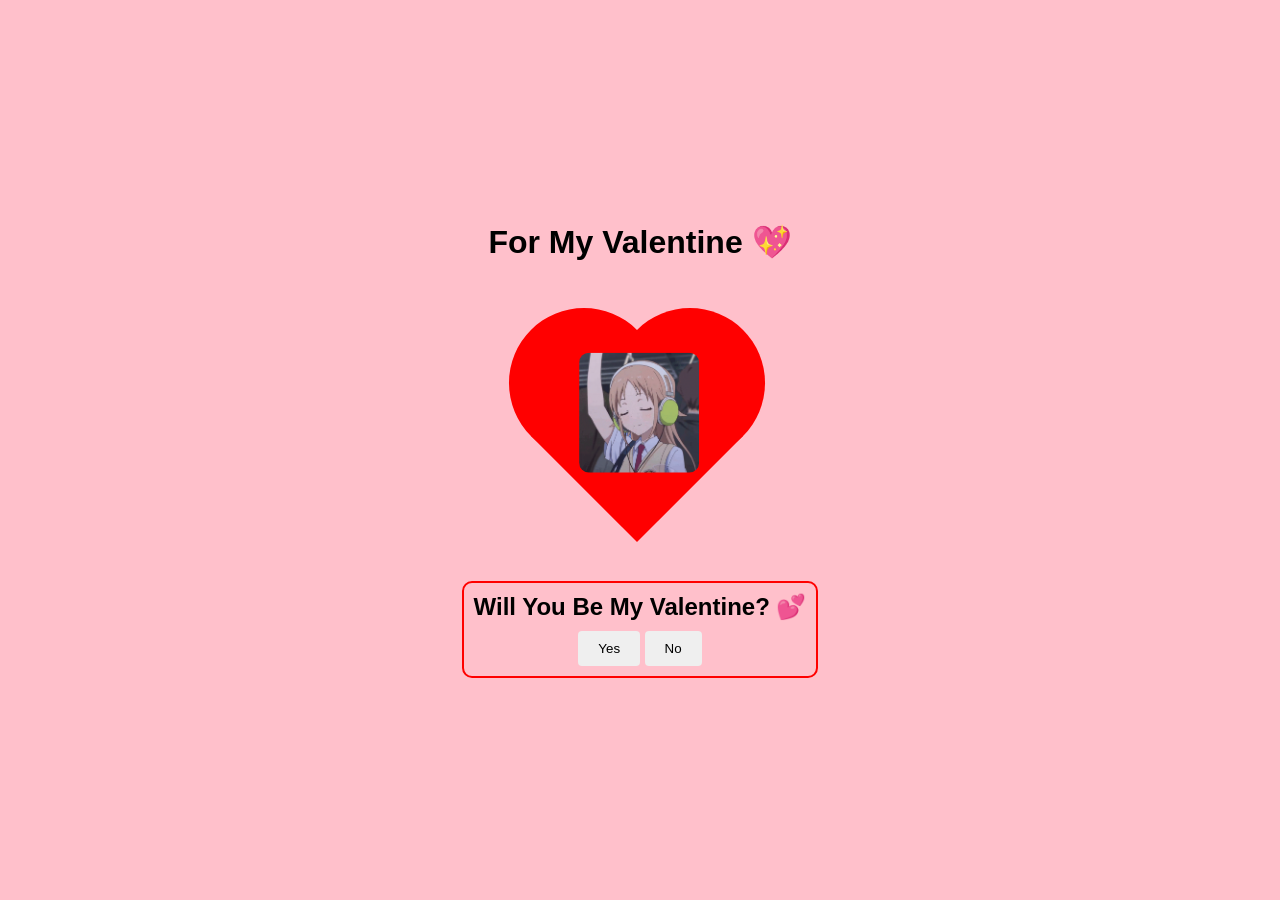
<file: index.html>
<!DOCTYPE html>
<html lang="en">
  <head>
    <meta charset="UTF-8" />
    <meta name="viewport" content="width=device-width, initial-scale=1.0" />

    <!-- SEO Meta Tags -->
    <meta
      name="description"
      content="A cute and fun Valentine's Day proposal with an interactive question and random stickers!"
    />
    <meta
      name="keywords"
      content="Valentine, Love, Cute Proposal, Funny Valentine, Stickers"
    />
    <meta name="author" content="Your Name" />

    <!-- Open Graph for Social Sharing -->
    <meta property="og:title" content="Will You Be My Valentine?" />
    <meta
      property="og:description"
      content="A fun and interactive way to ask someone to be your Valentine! 💖"
    />
    <meta property="og:image" content="./assets/sample.gif" />
    <meta property="og:url" content="https://yourwebsite.com/valentine" />
    <meta property="og:type" content="website" />

    <!-- Twitter Card -->
    <meta name="twitter:card" content="summary_large_image" />
    <meta name="twitter:title" content="Will You Be My Valentine?" />
    <meta
      name="twitter:description"
      content="A fun and interactive way to ask someone to be your Valentine! 💖"
    />
    <meta name="twitter:image" content="./assets/sample.gif" />

    <!-- Favicon -->
    <link rel="icon" href="./assets/heart-icon.png" type="image/png" />

    <!-- Stylesheet -->
    <link rel="stylesheet" href="./css/styles.css" />

    <title>Will You Be My Valentine? 💘</title>
  </head>
  <body>
    <header>
      <h1 class="title">For My Valentine 💖</h1>
    </header>

    <main>
      <!-- Sticker Popup -->
      <div class="sticker_popup">
        <img
          class="sticker_img"
          src="./assets/sample.gif"
          alt="Cute Valentine Sticker"
        />
      </div>

      <!-- Valentine Question -->
      <section class="question">
        <h2>Will You Be My Valentine? 💕</h2>
        <div>
          <button type="submit" class="yes">Yes</button>
          <button type="submit" class="no">No</button>
        </div>
      </section>
    </main>

    <!-- Popup for Random Sticker -->
    <div id="popup">
      <p id="randomWord">Are You Sure?</p>
      <img id="sticker" class="sticker" alt="Random Sticker">
      <br>
      <button onclick="closePopup()">Close</button>
    </div>
    

    <script src="./js/script.js"></script>
  </body>
</html>
</file>
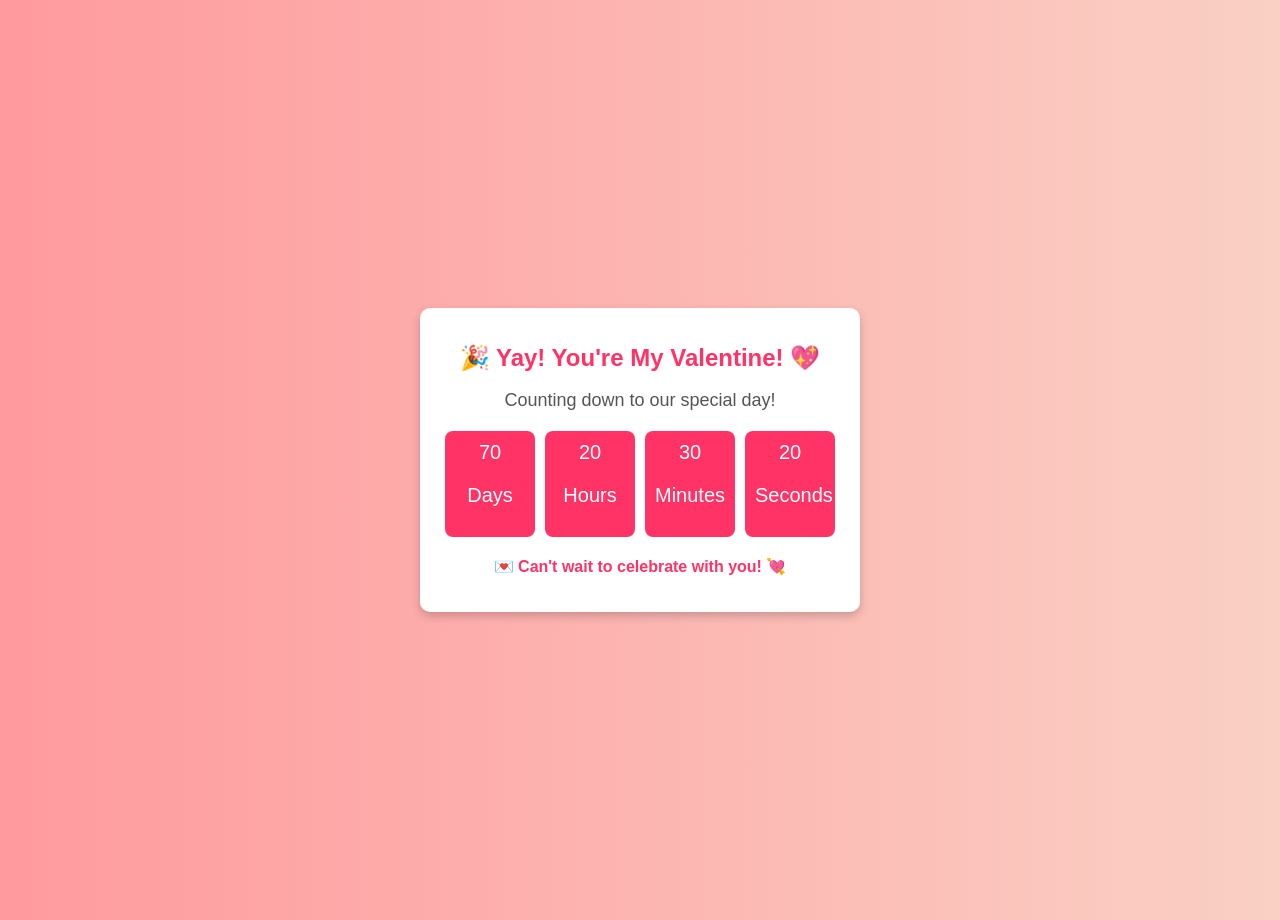
<file: page/Yes.html>
<!DOCTYPE html>
<html lang="en">
  <head>
    <meta charset="UTF-8" />
    <meta name="viewport" content="width=device-width, initial-scale=1.0" />
    <title>Valentine Countdown ❤️</title>
    <link rel="stylesheet" href="../css/yes.css" />
  </head>
  <body>
    <div class="container">
      <h1>🎉 Yay! You're My Valentine! 💖</h1>
      <p class="countdown-text">Counting down to our special day!</p>
      <div id="countdown">
        <div class="time">
          <span id="days">00</span>
          <p>Days</p>
        </div>
        <div class="time">
          <span id="hours">00</span>
          <p>Hours</p>
        </div>
        <div class="time">
          <span id="minutes">00</span>
          <p>Minutes</p>
        </div>
        <div class="time">
          <span id="seconds">00</span>
          <p>Seconds</p>
        </div>
      </div>
      <p class="love-message">💌 Can't wait to celebrate with you! 💘</p>
    </div>

    <script src="../js/countdown.js"></script>
  </body>
</html>
</file>
<file: css/styles.css>
* {
  margin: 0;
  padding: 0;
  box-sizing: border-box;
  font-family: "Segoe UI", Tahoma, Geneva, Verdana, sans-serif;
}

body {
  display: flex;
  justify-content: center;
  align-items: center;
  flex-direction: column;
  height: 100vh;
  width: 100vw;
  background-color: pink;
  padding: 10px;
}

.question {
  display: flex;
  flex-direction: column;
  align-items: center;
  justify-content: center;
  border: 2px solid red;
  border-radius: 10px;
  padding: 10px;
  width: 100%;
  max-width: 400px;
}

.sticker_popup {
  position: relative;
  width: 150px;
  height: 150px;
  background-color: red;
  transform: rotate(-45deg);
  margin: 100px 0  70px  100px;
  animation: throb 1s infinite ease-in-out;
}

.sticker_img {
  position: relative;
  top: 0;
  left: 33px;
  border-radius: 10px;
  width: 120px;
  height: 120px;
  transform: rotate(45deg);
  z-index: 9999;
}

.sticker_popup::before,
.sticker_popup::after {
  content: "";
  position: absolute;
  width: 150px;
  height: 150px;
  background-color: red;
  border-radius: 50%;
  z-index: -1;
}

.sticker_popup::before {
  top: -75px;
  left: 0;
  z-index: -1;
}

.sticker_popup::after {
  left: 75px;
  top: 0;
}

@keyframes throb {
  0% {
    transform: scale(1) rotate(-45deg);
  }
  50% {
    transform: scale(1.2) rotate(-45deg);
  }
  100% {
    transform: scale(1) rotate(-45deg);
  }
}

.question > div > button {
  padding: 10px 20px;
  border: none;
  border-radius: 4px;
  margin-top: 10px;
}

#popup {
  display: none;
  padding: 20px;
  border-radius: 10px;
  background: white;
  position: absolute;
  top: 50%;
  left: 50%;
  transform: translate(-50%, -50%);
  box-shadow: 0 8px 16px rgba(0, 0, 0, 0.2);
  text-align: center;
  width: 300px;
  border: 3px solid #ff4d6d;
  animation: popupFadeIn 0.3s ease-in-out;
}

#popup p {
  font-size: 1.2rem;
  font-weight: bold;
  color: #ff4d6d;
  margin-bottom: 10px;
}

#sticker {
  width: 100px;
  height: 100px;
  margin: 10px 0;
  margin-left: 70px;
}

#popup button {
  padding: 8px 16px;
  background: #ff4d6d;
  color: white;
  border: none;
  border-radius: 5px;
  font-size: 1rem;
  cursor: pointer;
  transition: 0.3s ease;
}

#popup button:hover {
  background: #e63950;
}

/* Pop-up fade-in animation */
@keyframes popupFadeIn {
  from {
    opacity: 0;
    transform: translate(-50%, -55%);
  }
  to {
    opacity: 1;
    transform: translate(-50%, -50%);
  }
}

/* Mobile Styles */
@media (max-width: 600px) {
  .question {
    width: 90%;
    padding: 15px;
  }

  .sticker_popup {
    width: 120px;
    height: 120px;
    margin: 100px 100px 50px 80px; 
  }
  .sticker_popup::before,
  .sticker_popup::after{
    width: 120px;
    height: 120px;
  }
  .sticker_popup::before {
    top: -60px;
  }
  .sticker_popup::after {
    left: 60px;
  }
  .question>h2{
    font-size: 16px;
  }

  .sticker_img {
    width: 100px;
    height: 100px;
    margin-left: -12px;
  }

  #popup {
    width: 80%;
    padding: 15px;
  }

  #popup p {
    font-size: 1rem;
  }

  #sticker {
    width: 80px;
    height: 80px;
  }
  
  #popup button {
    font-size: 0.9rem;
    padding: 10px 15px;
  }
}
</file>
<file: css/yes.css>
body {
  display: flex;
  justify-content: center;
  align-items: center;
  height: 100vh;
  background: linear-gradient(to right, #ff9a9e, #fad0c4);
  font-family: "Segoe UI", Tahoma, Geneva, Verdana, sans-serif;
  text-align: center;
  margin: 0;
  padding: 10px;
}

.container {
  background: white;
  padding: 20px;
  border-radius: 10px;
  box-shadow: 0 4px 10px rgba(0, 0, 0, 0.2);
  animation: fadeIn 1s ease-in-out;
  max-width: 90%;
  width: 400px;
}

h1 {
  color: #ff3366;
  font-size: 24px;
  margin-bottom: 10px;
}

.countdown-text {
  font-size: 18px;
  color: #555;
  margin-bottom: 15px;
}

#countdown {
  display: flex;
  justify-content: center;
  gap: 10px;
  margin: 20px 0;
  flex-wrap: wrap;
}

.time {
  background: #ff3366;
  color: white;
  padding: 10px;
  border-radius: 8px;
  font-size: 20px;
  width: 70px;
  text-align: center;
}

.love-message {
  font-size: 16px;
  color: #ff3366;
  font-weight: bold;
  margin-top: 15px;
}

/* Mobile Styles */
@media (max-width: 600px) {
  .container {
    width: 95%;
    padding: 15px;
  }

  h1 {
    font-size: 20px;
  }

  .countdown-text {
    font-size: 16px;
  }

  #countdown {
    gap: 5px;
  }

  .time {
    width: 50px;
    font-size: 14px;
    padding: 8px;
  }

  .love-message {
    font-size: 14px;
  }
}

@keyframes fadeIn {
  from {
    opacity: 0;
    transform: translateY(-10px);
  }
  to {
    opacity: 1;
    transform: translateY(0);
  }
}
</file>
